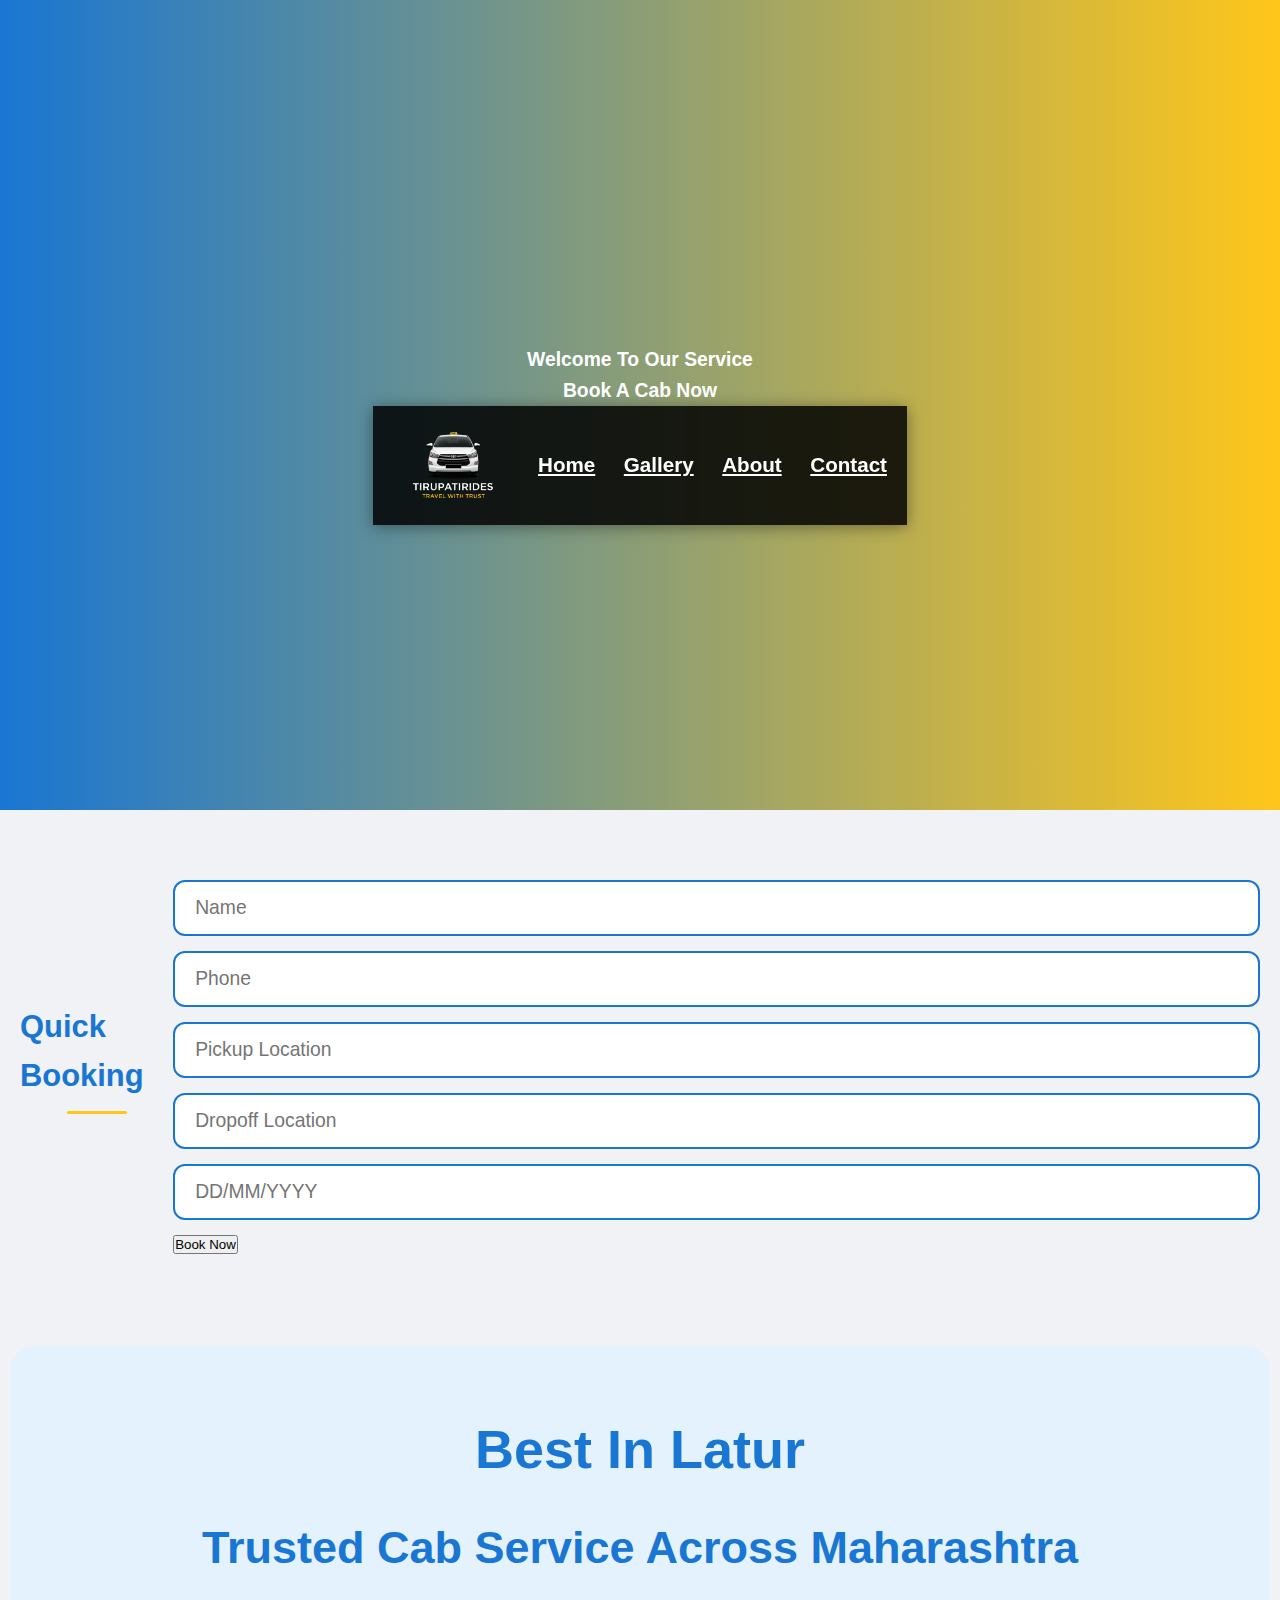
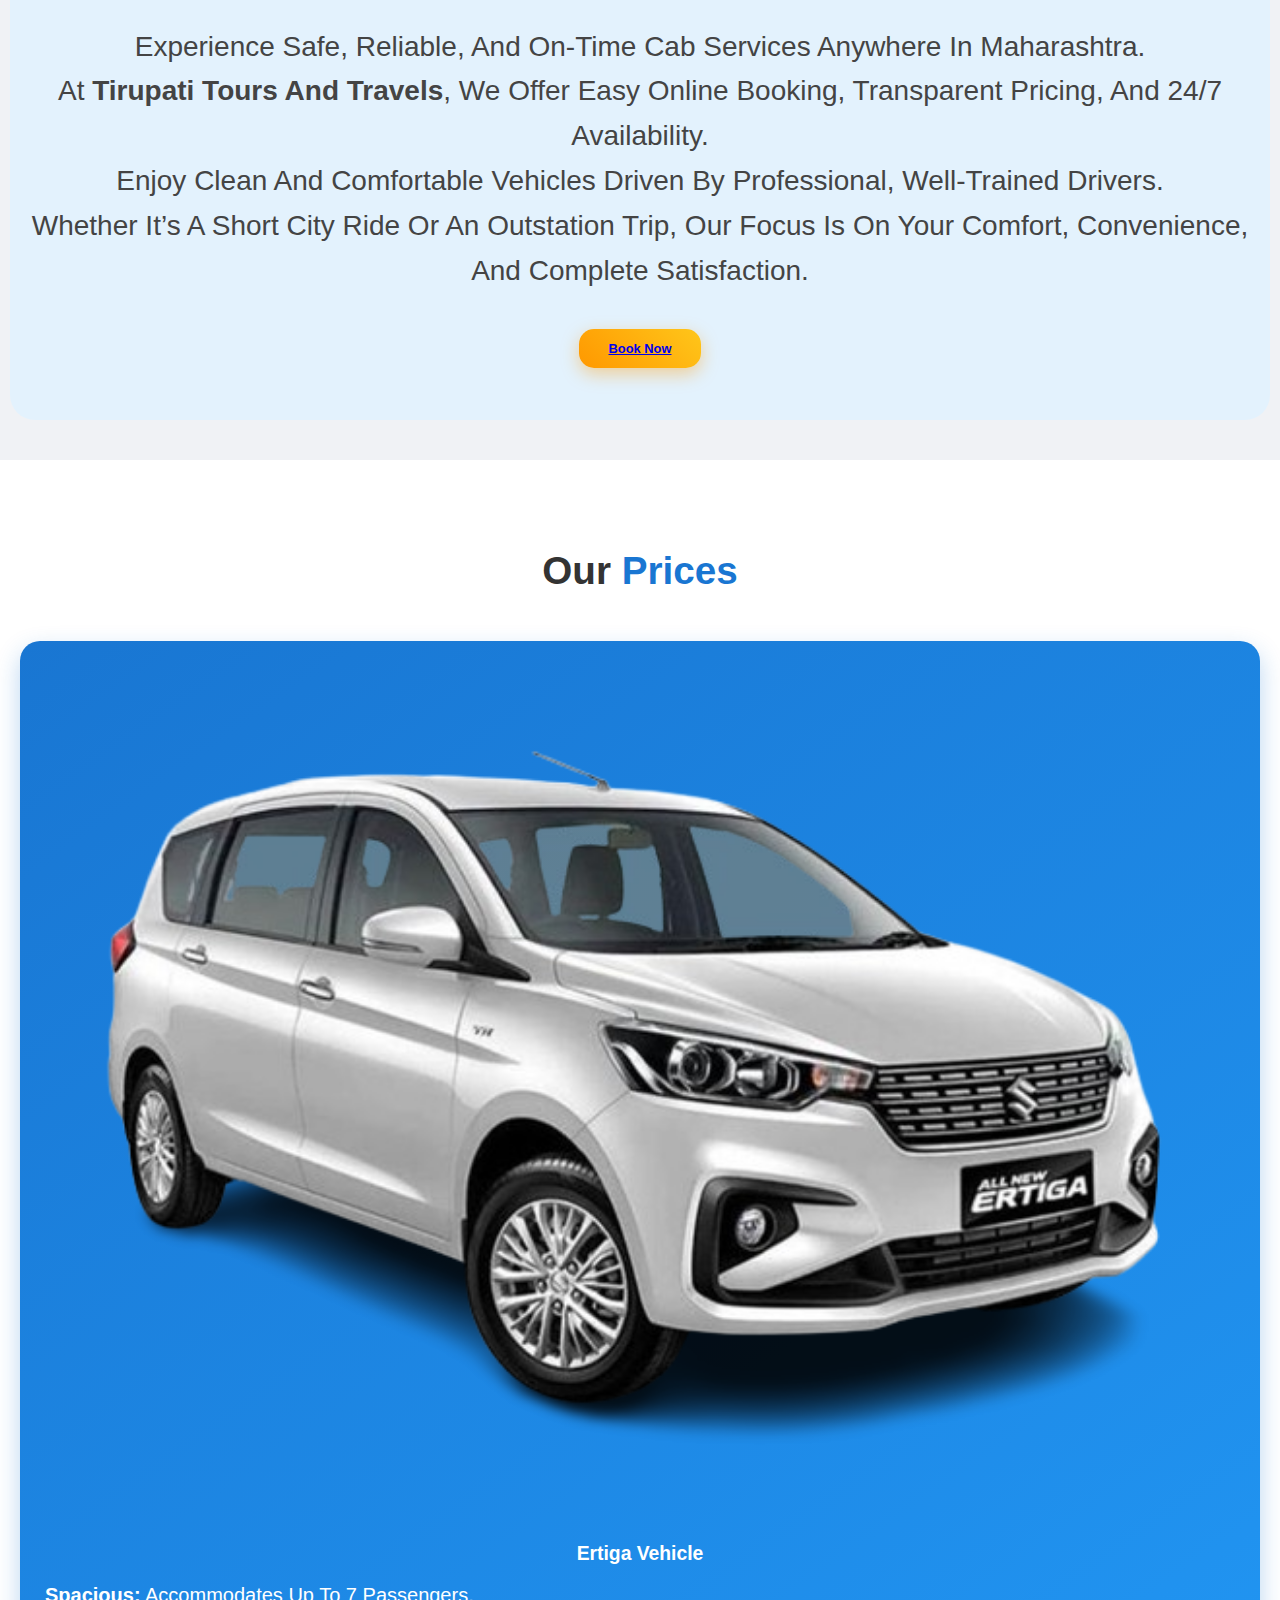
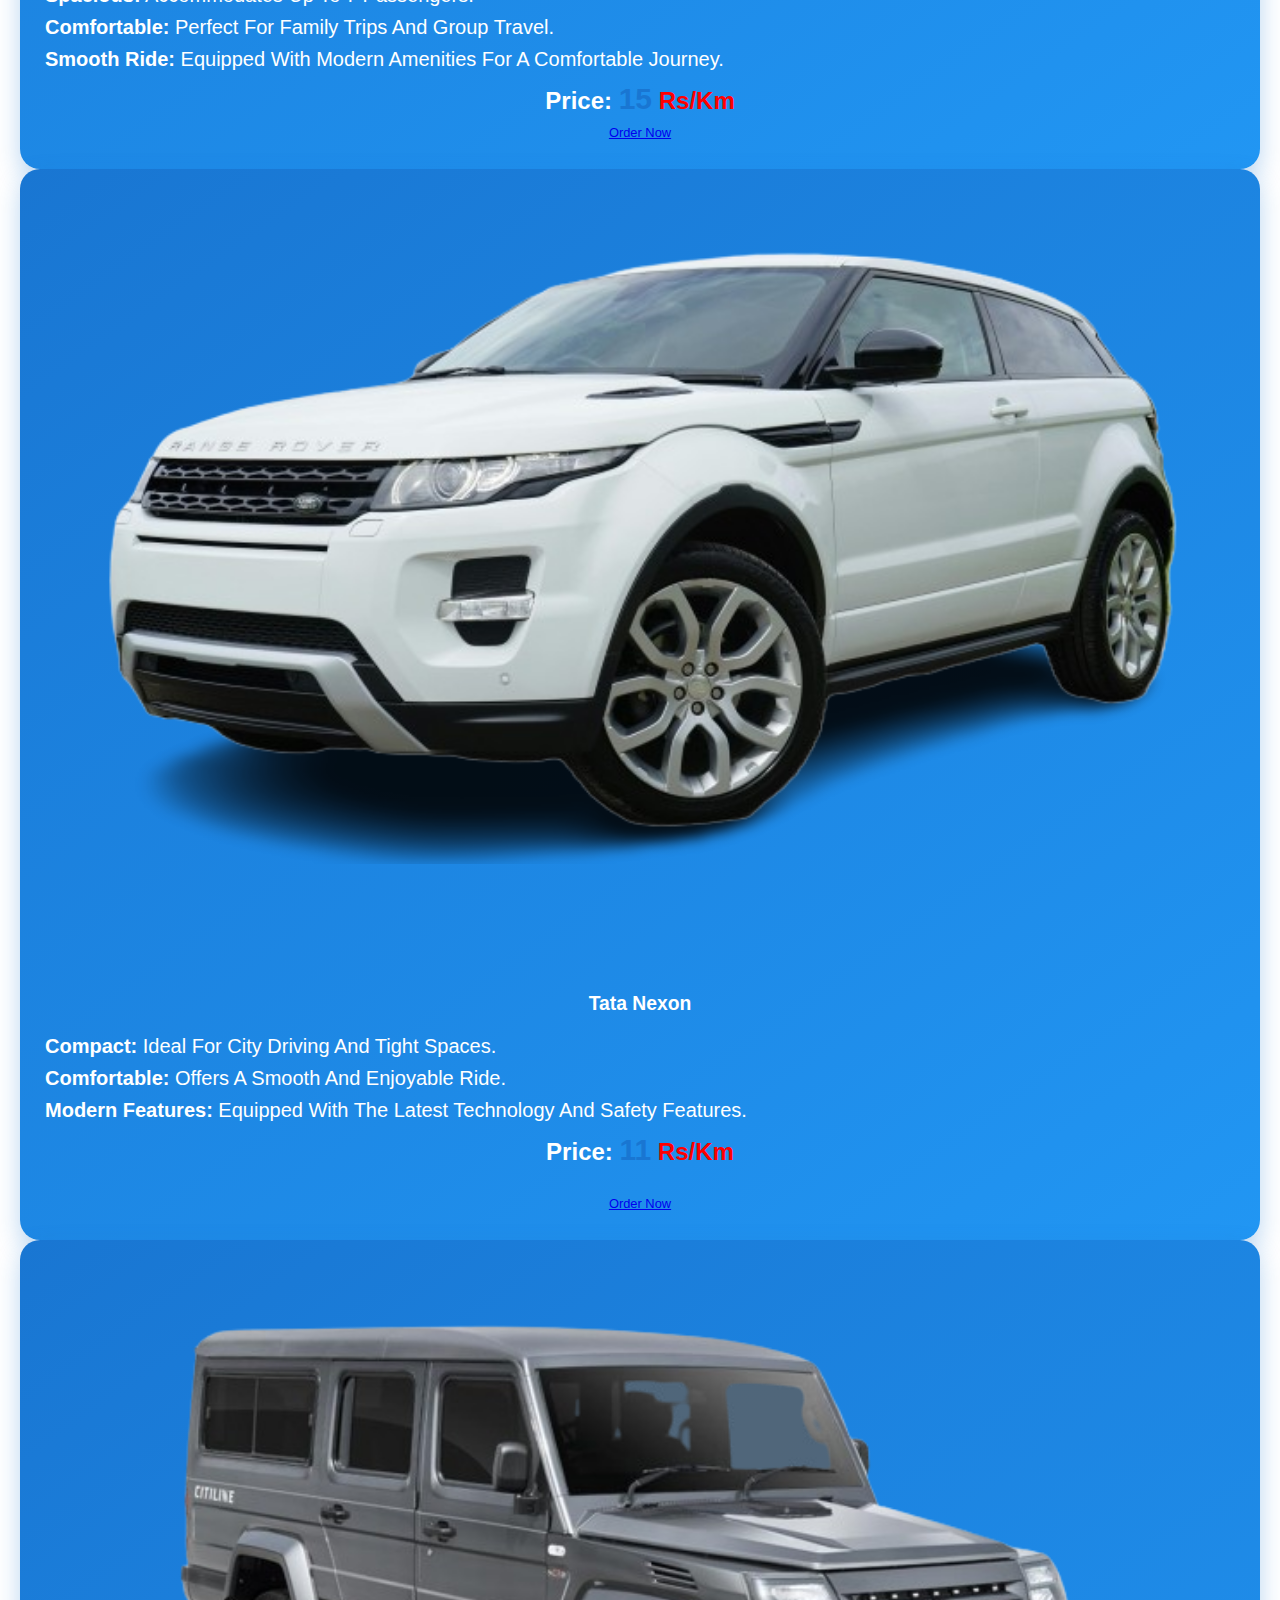
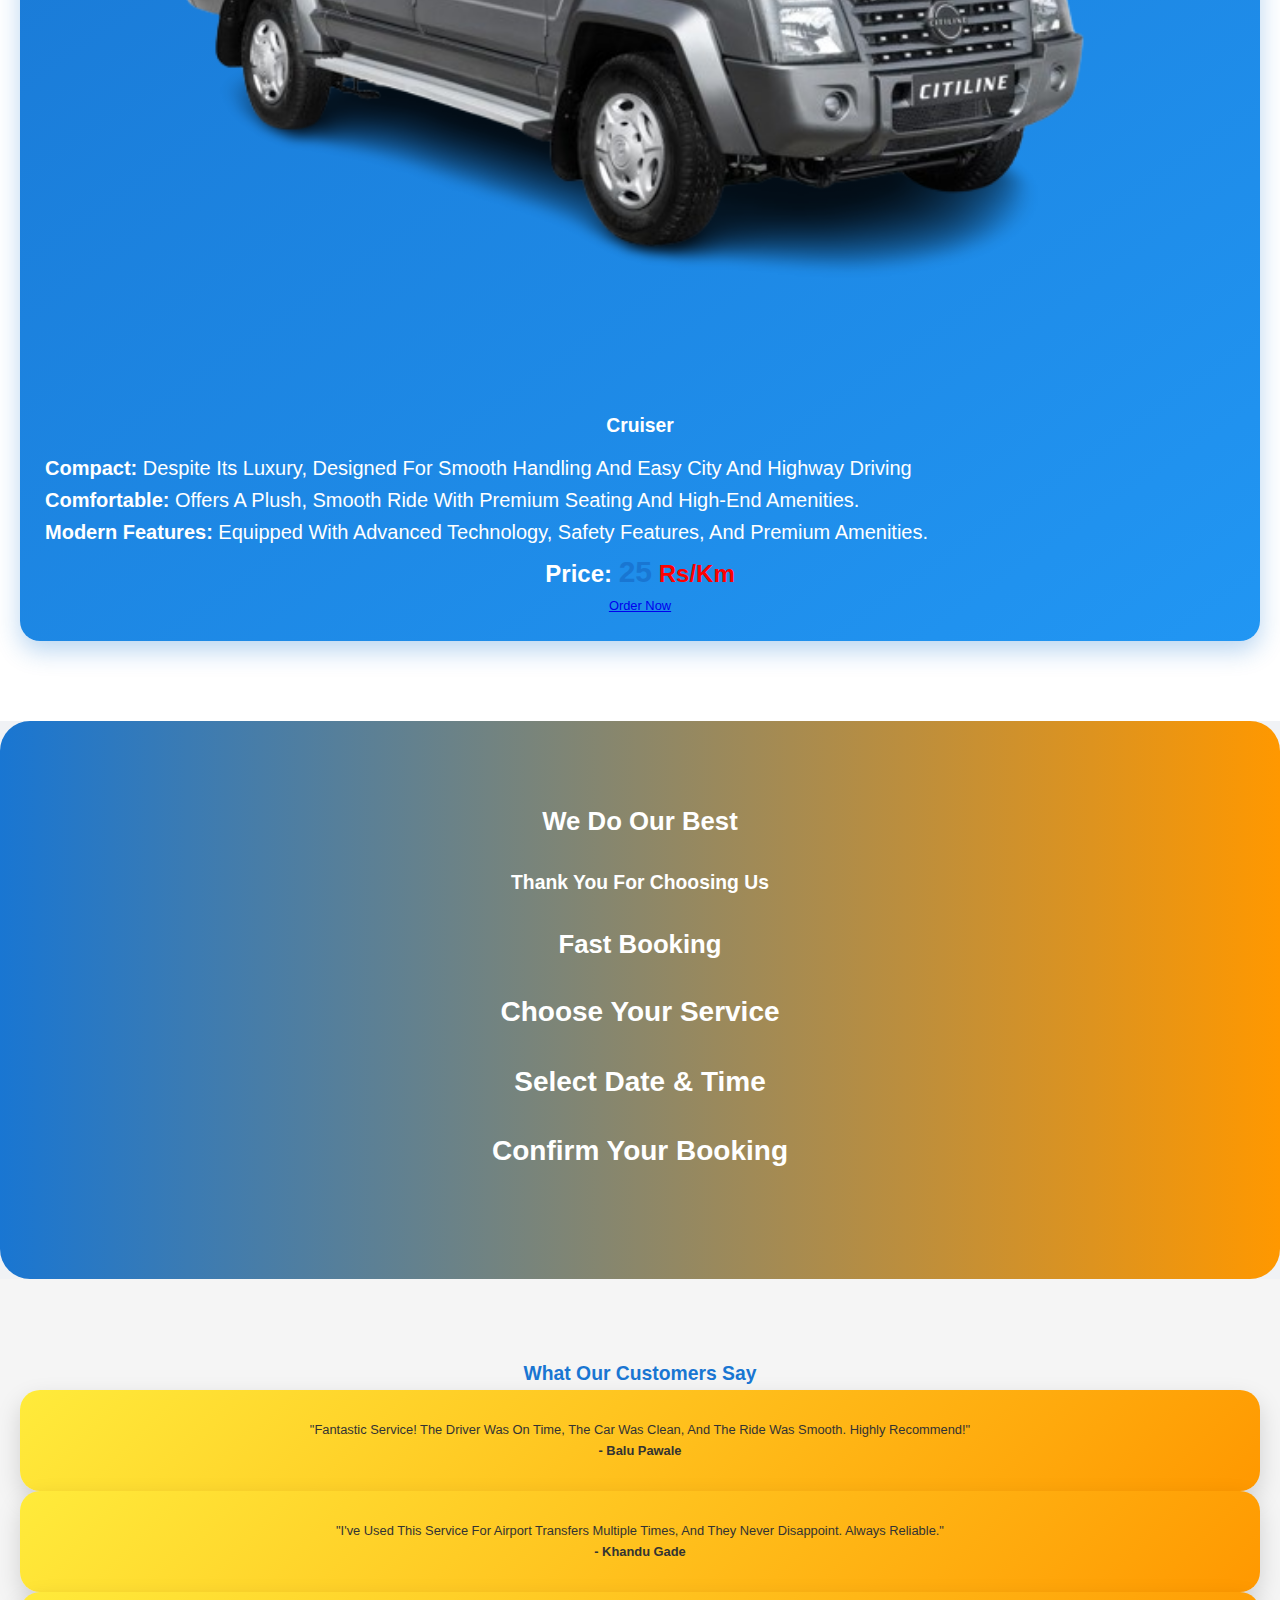
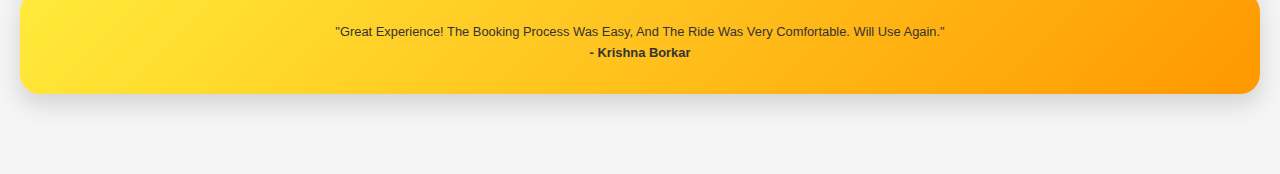
<file: Index.html>
<!DOCTYPE html>
<html lang="en">

<head>
    <meta charset="UTF-8">
    <meta http-equiv="X-UA-Compatible" content="IE=Edge">
    <meta name="viewport" content="width=device-width, initial-scale=1.0">
    <link rel="stylesheet" href="style.css">
    <title>Tirupati Tours and travels</title>
</head>

<body>
    <div class="main-container">
        <div class="background-text1">
            <h2>Welcome to <span>Our Service</span></h2>
        </div>
        <div class="background-text">
            <h2>book a <span>cab now</span></h2>
        </div>
        <header class="header">
            <a href="#" id="logo">
                <img src="Logo.png" alt="logo">
            </a>
            <nav class="navbar">
                <a href="index.html">Home</a>
                <a href="Tabs\Gallary.html">Gallery</a>
                <a href="Tabs\About.html">About</a>
                <a href="Tabs\contact.html">Contact</a>
            </nav>
            <a href="#" id="menu-bars" class="fas fa-bars"></a>
        </header>
    </div>
<!-- Quick Booking Form -->
<div id="booking-taxi" class="booking-form">
    <h2>Quick Booking</h2>
    <form id="bookingForm">
        <input type="text" name="name" placeholder="Name" required>
        <input type="tel" name="phone" placeholder="Phone" required>
        <input type="text" name="pickup_location" placeholder="Pickup Location" required>
        <input type="text" name="dropoff_location" placeholder="Dropoff Location" required>
        <input type="text" name="booking_date" id="dateInput" placeholder="DD/MM/YYYY" onfocus="(this.type='date')" onblur="(this.type='text')" required>
        <button type="submit">Book Now</button>
    </form>
</div>
    <!-- Home Selection -->
    <div class="home-container">
        <div class="home-content">
            <div class="inner-content">
                <h2 style="font-size: 54px;">Best in Latur</h2>
                <h2 style="font-size: 45px;">Trusted Cab Service Across Maharashtra</h2>
                <br />
                <p style="font-size: 28px;">Experience safe, reliable, and on-time cab services anywhere in Maharashtra.<br>
                    At <strong>Tirupati Tours and Travels</strong>, we offer easy online booking, transparent pricing, and 24/7 availability.<br>
                    Enjoy clean and comfortable vehicles driven by professional, well-trained drivers.<br>
                    Whether it’s a short city ride or an outstation trip, our focus is on your comfort, convenience, and complete satisfaction.
                </p>
                <br />
                <a href="#booking-taxi" class="booknow">book now</a>
            </div>
            
        </div>
    </div>
    <div class="main-tariff">
        <h1>Our <span>Prices</span></h1>
        <div class="inner-tarrif">
            <div class="tarrif-container">
                <div class="inner-box">
                    <img src="Image\Eriga.png" alt="">
                    
                    <br>
                    <br>
                    <br>
                    <br>
                    
                    <h2>Ertiga Vehicle</h2>
                    <p style="font-size: 20px; text-align: Left;"><strong>Spacious:</strong> Accommodates up to 7 passengers. <br>
                        <strong>Comfortable:</strong> Perfect for family trips and group travel. <br>
                        <strong>Smooth Ride:</strong> Equipped with modern amenities for a comfortable journey. </p>
                        <p style="font-size: 24px; font-weight: bold;">Price: <span style="color: red;"><span style="font-size: 30px;">15</span> rs/Km</span></p>
                    <a href="#booking-taxi">order now</a>
                </div>
            </div>

            <div class="tarrif-container">
                <div class="inner-box">
                    <img src="Image\Image2.png" alt="">
                    <br>
                    <br>
                    <br>
                    <br>
                    <br>
                    <br>
                    <h2 class="heading-yellow">Tata Nexon</h2>
                    <p style="font-size: 20px; text-align: Left;"> <strong>Compact:</strong> Ideal for city driving and tight spaces. <br>
                        <strong>Comfortable:</strong> Offers a smooth and enjoyable ride. <br>
                        <strong>Modern Features:</strong> Equipped with the latest technology and safety features. </p>
                        <p style="font-size: 24px; font-weight: bold;">Price: <span style="color: red;"><span style="font-size: 30px;">11</span> rs/Km</span></p>
                        <br>
                        <a href="#booking-taxi" class="btn-yello">order now</a>
                </div>

            </div>
            <div class="tarrif-container">
                <div class="inner-box">
                    <img src="Image\Cruiser.png" alt="">
                    <br>
                    <br>
                    <br>
                    <br>
                    <br>
                    <br>
                    <h2>Cruiser</h2>
                    <p style="font-size: 20px;  text-align:Left;"><strong>Compact:</strong> Despite its luxury, designed for smooth handling and easy city and highway driving<br>
                        <strong> Comfortable:</strong>  Offers a plush, smooth ride with premium seating and high-end amenities.<br>
                        <Strong>Modern Features:</Strong> Equipped with advanced technology, safety features, and premium amenities. </p>
                        <p style="font-size: 24px; font-weight: bold;">Price: <span style="color: red;"><span style="font-size: 30px;">25</span> rs/Km</span></p>
                    <a href="#booking-taxi">order now</a>
                </div>


            </div>
        </div>
    </div>
    <div class="fast-booking">
        <h1 class="fast-hading">We Do Our Best</h1>
        <h2>Thank You for Choosing Us</h2>
        <h1>fast booking</h1>
        <div class="linear-fast">
            <div class="booking-content">
                
                <div class="icon-fast">
                    <span><i class="fas fa-star"></i></span>
                </div>
                
                <div class="inner-fast-text">
                    <h1 style="font-size: 28px;">Choose Your Service</h1>
                </div>
            
            
                <div class="icon-fast">
                    <span><i class="fas fa-map-maker-alt"></i></span>
                </div>
                <div class="inner-fast-text">
                    <h1 style="font-size: 28px;">Select Date & Time </h1>
                </div>
            
                <div class="icon-fast">
                    <span><i class="fas fa-map-maker-alt"></i></span>
                </div>
                <div class="inner-fast-text">
                    <h1 style="font-size: 28px;">Confirm Your Booking</h1>
                </div>

            </div>
        </div>
    </div>
    
    <!-- Testimonials Section -->
    <div class="testimonials">
        <h2 style="color: #1976d2;">What Our Customers Say</h2>
        <div class="testimonial">
            <p>"Fantastic service! The driver was on time, the car was clean, and the ride was smooth. Highly
                recommend!"</p>
            <h4>- Balu Pawale</h4>
        </div>
        <div class="testimonial">
            <p>"I've used this service for airport transfers multiple times, and they never disappoint. Always
                reliable."</p>
            <h4>- Khandu Gade</h4>
        </div>
        <div class="testimonial">
            <p>"Great experience! The booking process was easy, and the ride was very comfortable. Will use again."</p>
            <h4>- Krishna Borkar</h4>
        </div>
    </div>


    <script src="script.js"></script>
</body>

</html>
</file>
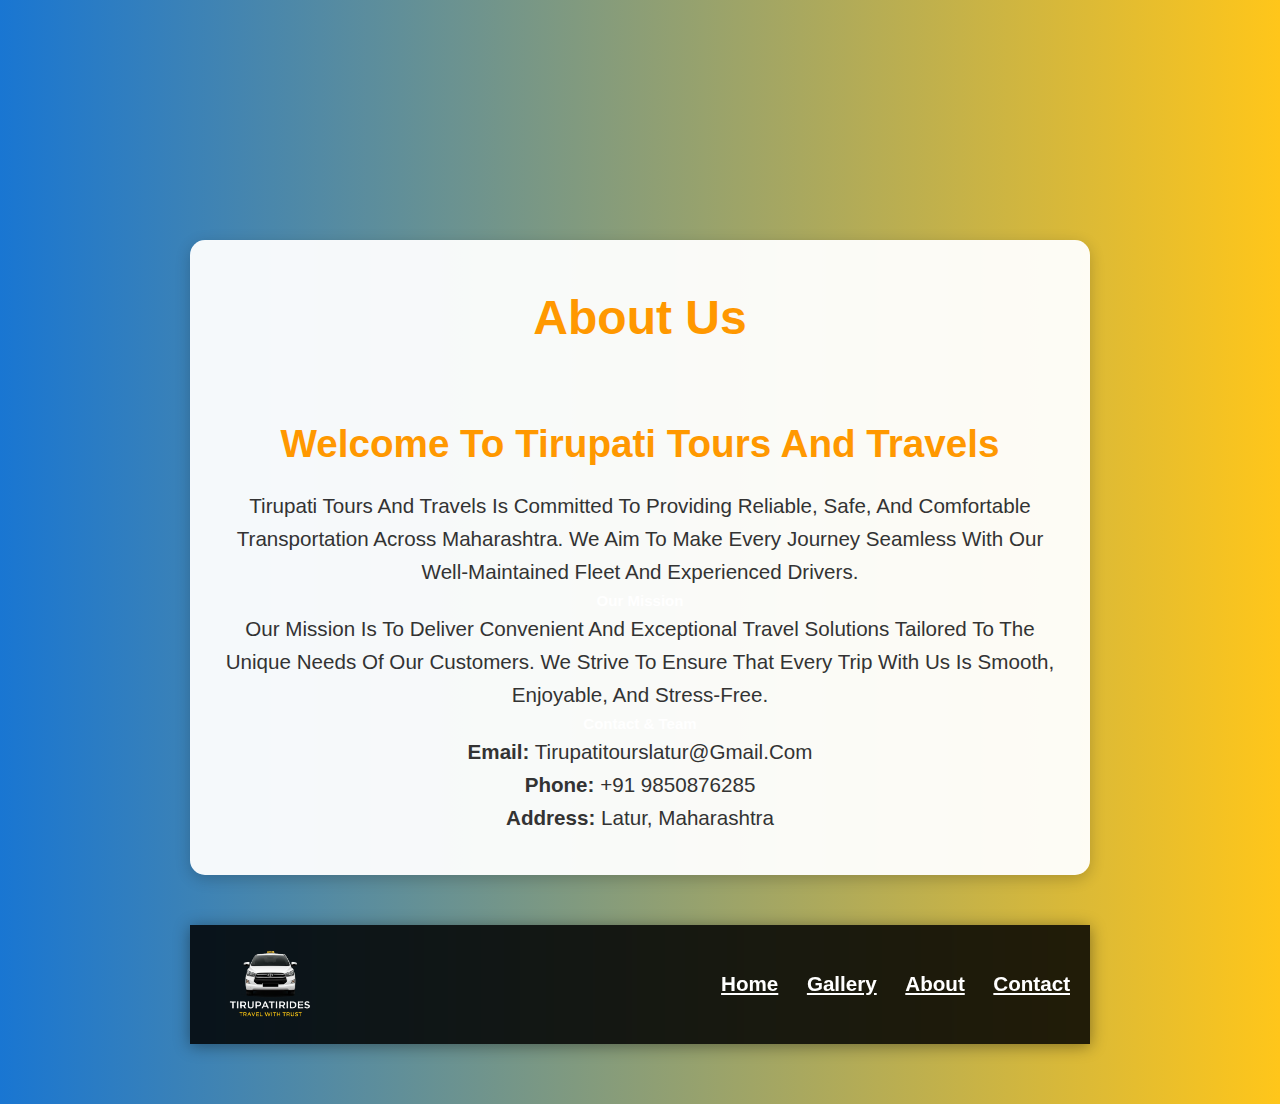
<file: Tabs/About.html>
<!DOCTYPE html>
<html lang="en">
<head>
    <meta charset="UTF-8">
    <meta name="viewport" content="width=device-width, initial-scale=1.0">
    <link rel="stylesheet" href="/style.css">
    <title>Tirupati Tours and travels - About us</title>

</head>
<body>
    <div class="main-container">
        <div class="background-text">
            <div class="about-section">
            <h1 style="font-size: 48px;">About Us</h1>
            
            <br/>
            <br/>
            <h1>Welcome to Tirupati Tours and Travels</h1>
            
            <p>Tirupati Tours and Travels is committed to providing reliable, safe, and comfortable transportation across Maharashtra. We aim to make every journey seamless with our well-maintained fleet and experienced drivers.</p>

            <h3>Our Mission</h3>
            <p>Our mission is to deliver convenient and exceptional travel solutions tailored to the unique needs of our customers. We strive to ensure that every trip with us is smooth, enjoyable, and stress-free.</p>

            <h3>Contact & Team</h3>
            <p><strong>Email:</strong> tirupatitourslatur@gmail.com</p>
            <p><strong>Phone:</strong> +91 9850876285</p>
            <p><strong>Address:</strong> Latur, Maharashtra</p>
        </div>
        <header class="header">
            <a href="#" id="logo">
                <img src="/Logo.png" alt="logo">
            </a>
            <nav class="navbar">
                <a href="/Index.html">Home</a> 
                <a href="/Tabs\Gallary.html">Gallery</a>
                <a href="/Tabs\About.html">About</a>
                <a href="/Tabs\contact.html">Contact</a>
            </nav>
            <a href="#" id="menu-bars" class="fas fa-bars"></a>
        </header>
    </div>
    <h1></h1>
    
</body>
</html>
</file>
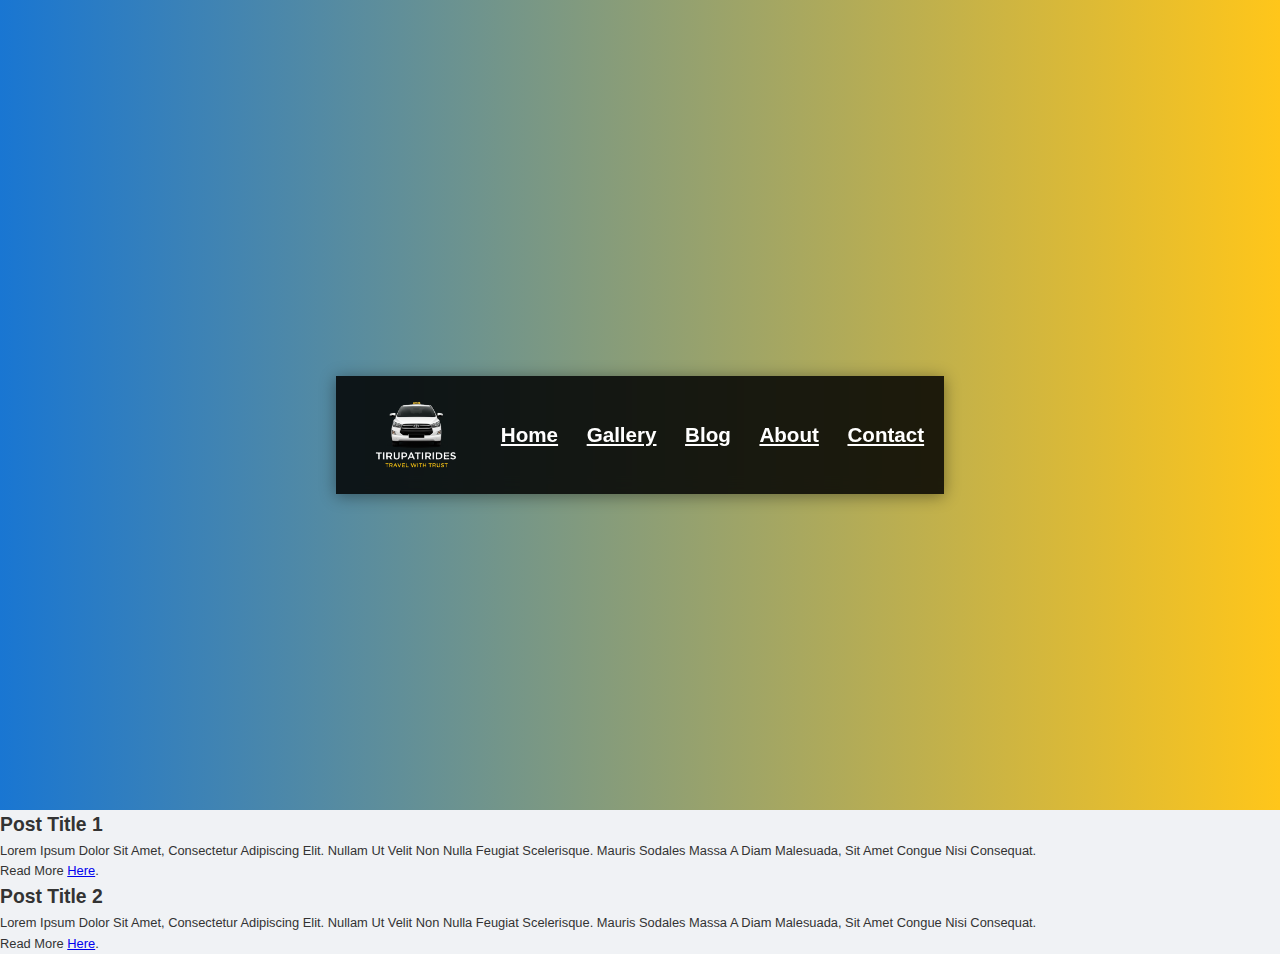
<file: Tabs/Blog.html>
<!DOCTYPE html>
<html lang="en">
<head>
    <meta charset="UTF-8">
    <meta name="viewport" content="width=device-width, initial-scale=1.0">
    <link rel="stylesheet" href="/style.css">
    <title>Tirupati Tours and travels - Blog</title>
</head>
<body>
    <div class="main-container">
        <header class="header">
            <a href="#" id="logo">
                <img src="/Logo.png" alt="logo">
            </a>
            <nav class="navbar">
                <a href="/Index.html">Home</a> 
                <a href="/Tabs\Gallary.html">Gallery</a>
                <a href="/Tabs\Blog.html">Blog</a>
                <a href="/Tabs\About.html">About</a>
                <a href="/Tabs\contact.html">Contact</a>
            </nav>
            <a href="#" id="menu-bars" class="fas fa-bars"></a>
        </header>
    </div>
    <div class="blog-post">
        <h2>Post Title 1</h2>
        <p>Lorem ipsum dolor sit amet, consectetur adipiscing elit. Nullam ut velit non nulla feugiat scelerisque. Mauris sodales massa a diam malesuada, sit amet congue nisi consequat.</p>
        <p>Read more <a href="#">here</a>.</p>
    </div>
    <div class="blog-post">
        <h2>Post Title 2</h2>
        <p>Lorem ipsum dolor sit amet, consectetur adipiscing elit. Nullam ut velit non nulla feugiat scelerisque. Mauris sodales massa a diam malesuada, sit amet congue nisi consequat.</p>
        <p>Read more <a href="#">here</a>.</p>
    </div>
    
</body>
</html>
</file>
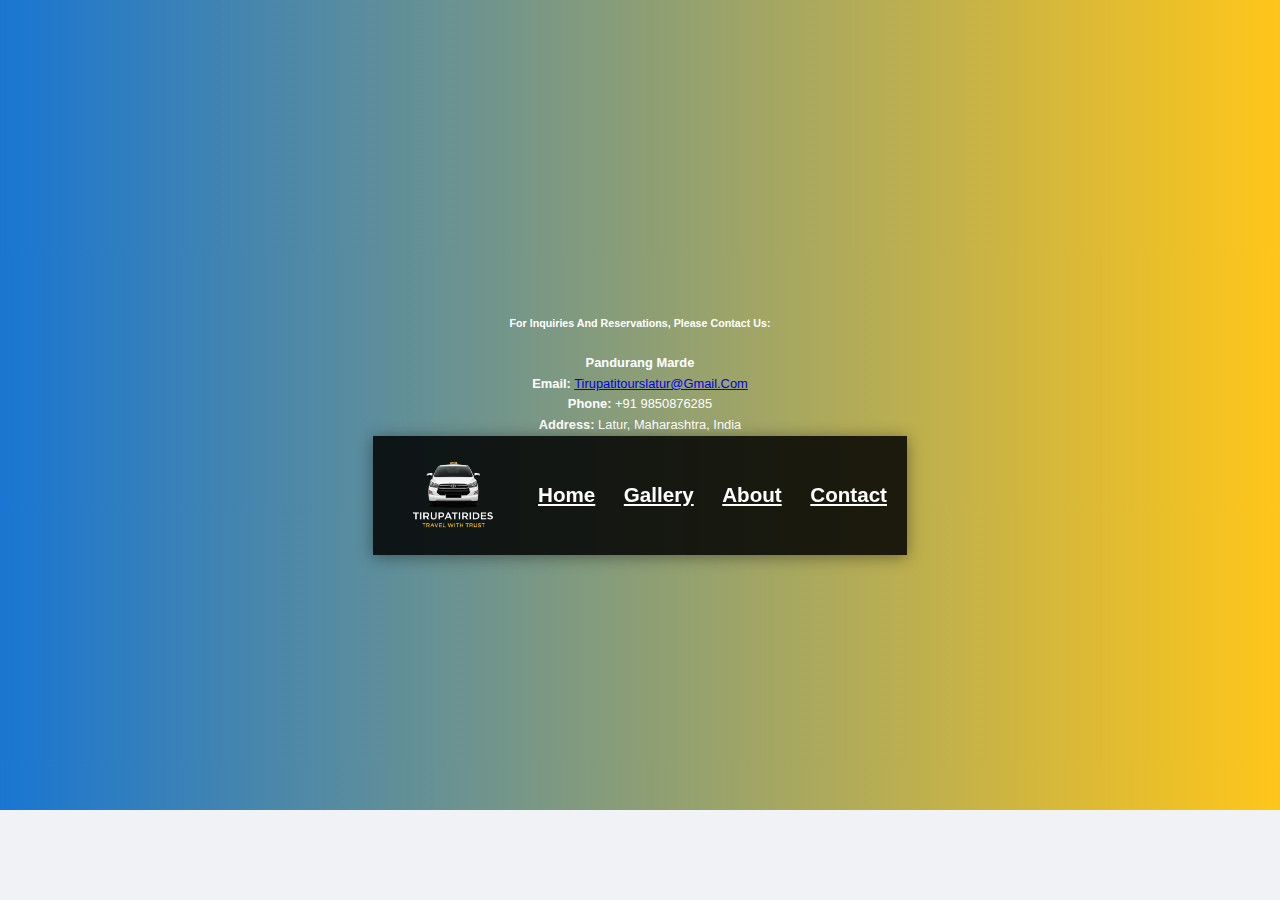
<file: Tabs/contact.html>
<!DOCTYPE html>
<html lang="en">
<head>
    <meta charset="UTF-8">
    <meta name="viewport" content="width=device-width, initial-scale=1.0">
    <link rel="stylesheet" href="/style.css">
    <title>Tirupati Tours and travels - Contact</title>

</head>
<body>
    <div class="main-container">
        <div class="background-text">
            <div class="contactus">
                <h5> For inquiries and reservations, please contact us: </h5>
                <br>
                <p><strong>Pandurang Marde</strong></p>
                <p><strong>Email:</strong> <a href="mailto:tirupatitourslatur@gmail.com">tirupatitourslatur@gmail.com</a></p>
                <p><strong>Phone:</strong> <span>+91 9850876285</span></p>
                <p><strong>Address:</strong> Latur, Maharashtra, India</p>
            </div>
        </div>
        <header class="header">
            <a href="#" id="logo">
                <img src="/Logo.png" alt="logo">
            </a>
            <nav class="navbar">
                <a href="/Index.html">Home</a> 
                <a href="/Tabs\Gallary.html">Gallery</a>
                <a href="/Tabs\About.html">About</a>
                <a href="/Tabs\contact.html">Contact</a>
            </nav>
            <a href="#" id="menu-bars" class="fas fa-bars"></a>
        </header>
    </div>
</body>
</html>
</file>
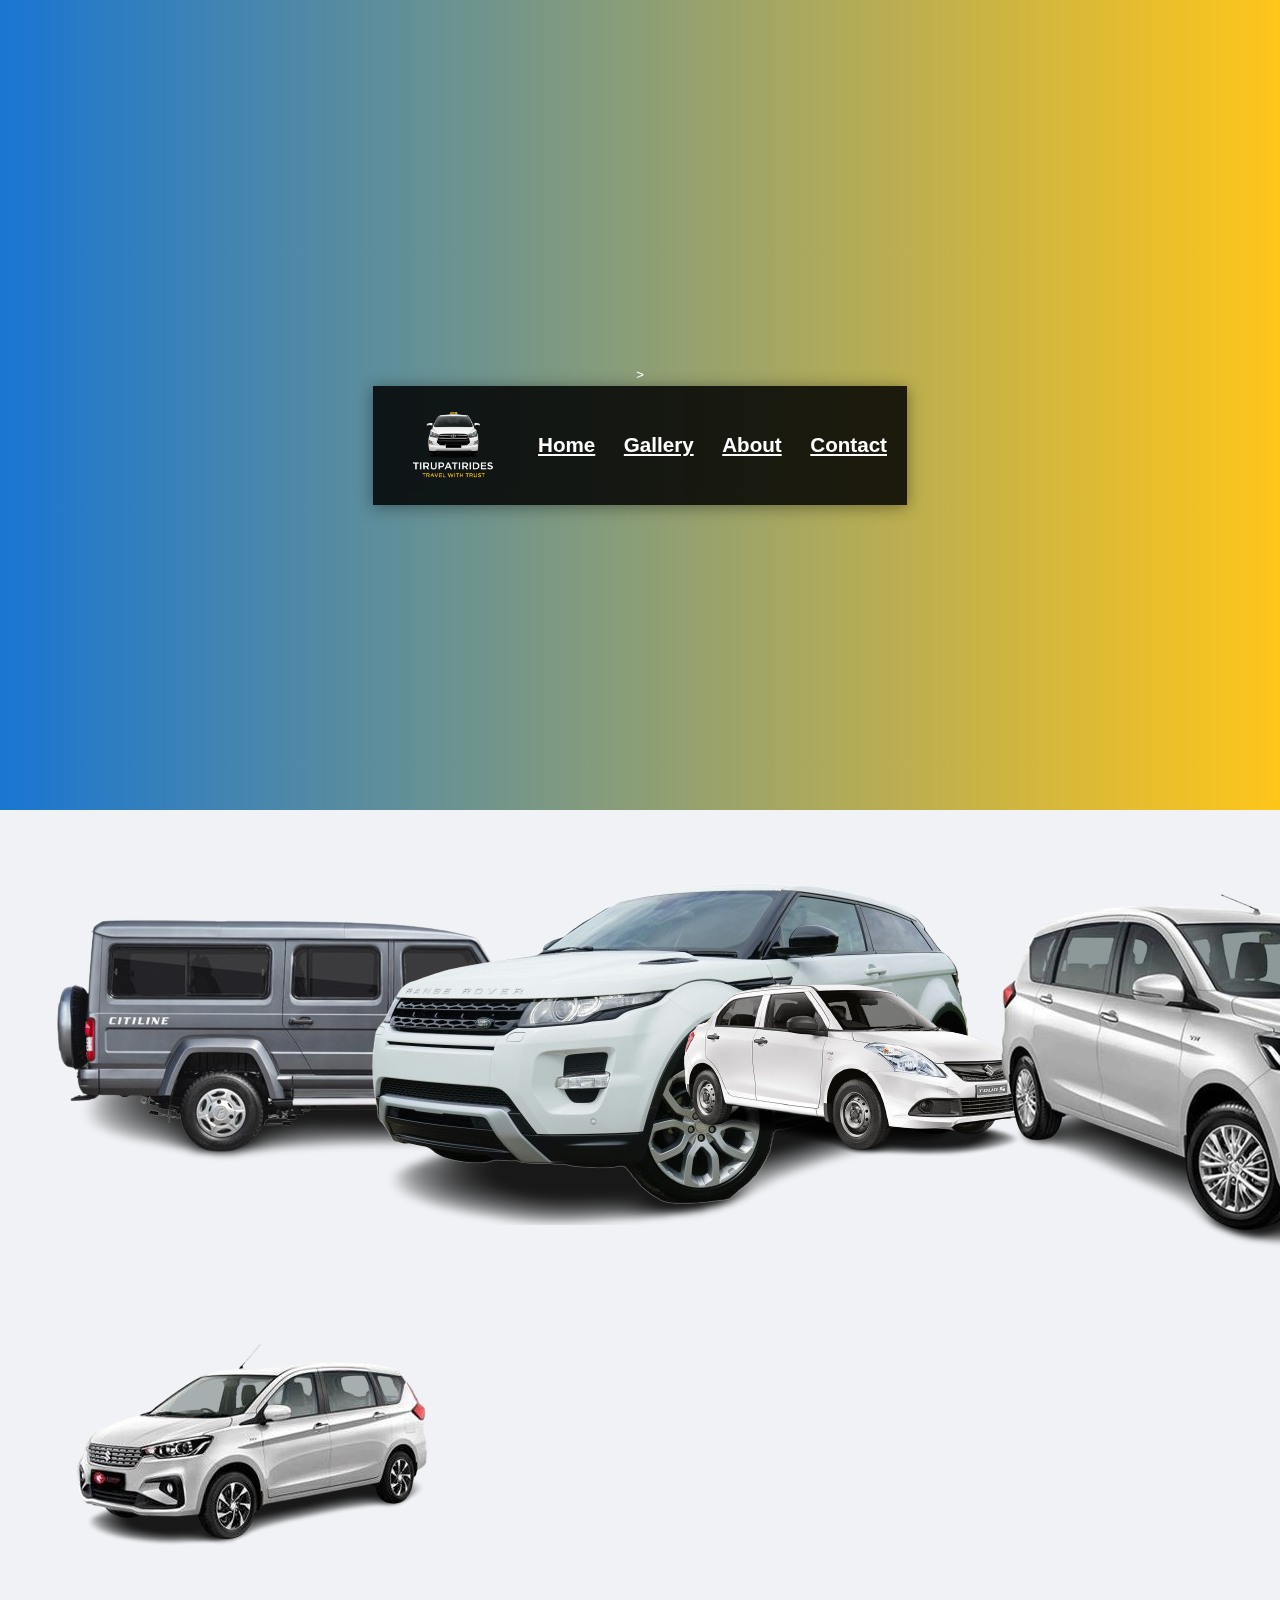
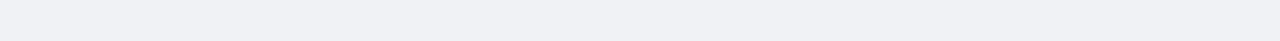
<file: Tabs/Gallary.html>
<!DOCTYPE html>
<html lang="en">
<head>
    <meta charset="UTF-8">
    <meta name="viewport" content="width=device-width, initial-scale=1.0">
    <title>Tirupati Tours and travels - Gallery</title>
    <link rel="stylesheet" href="/style.css">
</head>
<body>
    <div class="main-container">>
        <header class="header">
            <a href="#" id="logo">
                <img src="/Logo.png" alt="logo">
            </a>
            <nav class="navbar">
                <a href="/Index.html">Home</a> 
                <a href="/Tabs\Gallary.html">Gallery</a>
                <a href="/Tabs\About.html">About</a>
                <a href="/Tabs\contact.html">Contact</a>
            </nav>
            <a href="#" id="menu-bars" class="fas fa-bars"></a>
        </header>
    </div>
    <!-- <h1>Gallery</h1> -->
    <div class="gallery">
        <img src="/Image/Cruiser1.png" alt="Image 1">
        <img src="/Image/Image2.png" alt="Image 2">
        <img src="/Image/Desire.png" alt="Image 3">
        <img src="/Image/Eriga.png" alt="Image 4">
        <!-- <img src="/Image/Image 1.jpg" alt="Image 5"> -->
        <img src="/Image/Ertiga.png" alt="Image 6">
        
    </div>
</body>
</html>
</file>
<file: style.css>
/* ===== Global Reset ===== */
* {
  margin: 0;
  padding: 0;
  box-sizing: border-box;
  font-family: 'Poppins', sans-serif;
  text-transform: capitalize;
  transition: all 0.3s ease;
}

html {
  font-size: 80.5%;
  scroll-behavior: smooth;
  overflow-y: scroll;
}

body {
  background: #f0f2f5;
  color: #333;
  line-height: 1.6;
}

/* ===== Header ===== */
.header {
  display: flex;
  justify-content: space-between;
  align-items: center;
  padding: 15px 40px;
  background: rgba(0, 0, 0, 0.85);
  position: sticky;
  top: 0;
  z-index: 1000;
  box-shadow: 0 2px 15px rgba(0,0,0,0.4);
  backdrop-filter: blur(8px);
}

.header img {
  width: 120px;
}

.header img:hover {
  transform: scale(1.1) rotate(-5deg);
}

.navbar a {
  margin-left: 25px;
  font-size: 1.6rem;
  color: #fff;
  font-weight: 600;
  position: relative;
}

.navbar a::after {
  content: '';
  height: 3px;
  width: 0;
  background: #ffc61a;
  position: absolute;
  left: 0;
  bottom: -5px;
  border-radius: 5px;
  transition: width 0.3s;
}

.navbar a:hover::after {
  width: 100%;
}

#menu-bars {
  display: none;
  font-size: 2.4rem;
  color: white;
  cursor: pointer;
}
/* Quick Booking at top adjustment */
.booking-form {
  margin-top: 20px;
  padding: 30px 20px;
}

.booking-form .contactus {
  max-width: 650px;
  margin: 0 auto;
  padding: 35px;
  border-radius: 20px;
  box-shadow: 0 10px 30px rgba(0,0,0,0.2);
  background: #fff;
  border: 2px solid #ffc61a;
}

/* Hero text moves slightly down so form is visible */
.main-container {
  padding-top: 40px;
}

/* ===== Hero Section ===== */
.main-container {
  min-height: 90vh;
  display: flex;
  justify-content: center;
  align-items: center;
  flex-direction: column;
  text-align: center;
  background: linear-gradient(to right, #1976d2, #ffc61a);
  background-blend-mode: overlay;
  color: #fff;
  padding: 120px 20px 60px;
  position: relative;
  overflow: hidden;
}

.hero-text h2 {
  font-size: 3rem;
  margin-bottom: 10px;
  animation: floatText 4s ease-in-out infinite alternate;
}

.hero-text h2 span {
  color: #ffeb3b;
  font-weight: 700;
}

.hero-text h2:hover {
  transform: scale(1.08) rotate(-2deg);
  color: #fff;
}

@keyframes floatText {
  0% { transform: translateY(0px); }
  50% { transform: translateY(-10px); }
  100% { transform: translateY(0px); }
}

/* ===== Quick Booking ===== */
.booking-form {
  padding: 50px 20px;
  display: flex;
  justify-content: center;
  align-items: center;
  position: relative;
}

.booking-form .contactus {
  background: #fff;
  padding: 45px 30px;
  border-radius: 20px;
  box-shadow: 0 10px 25px rgba(0,0,0,0.2);
  max-width: 650px;
  width: 100%;
  text-align: center;
  border: 3px solid #ffc61a;
  animation: fadeInUp 1s ease forwards;
}

.booking-form h2 {
  color: #1976d2;
  font-size: 2.4rem;
  margin-bottom: 20px;
  position: relative;
}

.booking-form h2::after {
  content: '';
  width: 60px;
  height: 3px;
  background: #ffc61a;
  display: block;
  margin: 10px auto 0;
  border-radius: 5px;
}

.booking-form input {
  width: 100%;
  padding: 15px 20px;
  margin-bottom: 15px;
  border: 2px solid #1976d2;
  border-radius: 12px;
  font-size: 1.5rem;
  transition: all 0.4s ease;
}

.booking-form input:focus {
  outline: none;
  border-color: #ff9800;
  box-shadow: 0 0 15px rgba(255, 152, 0, 0.5);
  transform: scale(1.03);
}

.booking-form .booknow {
  width: 100%;
  padding: 16px;
  font-size: 1.7rem;
  font-weight: 700;
  border: none;
  border-radius: 12px;
  color: #fff;
  background: linear-gradient(90deg, #ff9800, #ffc61a);
  cursor: pointer;
  box-shadow: 0 8px 25px rgba(255, 152, 0, 0.5);
  transition: all 0.4s ease;
}

.booking-form .booknow:hover {
  background: linear-gradient(90deg, #ffc61a, #ff9800);
  transform: scale(1.07) rotate(-1deg);
  box-shadow: 0 10px 30px rgba(255, 152, 0, 0.6);
}

/* ===== Home Section ===== */
.home-container {
  padding: 60px 20px;
  text-align: center;
  background: #e3f2fd;
  position: relative;
  overflow: hidden;
  border-radius: 25px;
  margin: 40px 10px;
}

.home-container h2 {
  font-size: 2.6rem;
  color: #1976d2;
  margin-bottom: 20px;
}

.home-container p {
  font-size: 1.6rem;
  color: #444;
  margin-bottom: 25px;
}

.home-container .booknow {
  padding: 12px 30px;
  font-weight: 600;
  border-radius: 15px;
  background: linear-gradient(45deg, #ff9800, #ffc61a);
  box-shadow: 0 6px 18px rgba(255,152,0,0.4);
}

.home-container .booknow:hover {
  transform: scale(1.05) rotate(-2deg);
  background: linear-gradient(45deg, #ffc61a, #ff9800);
}

/* ===== Tariff Section ===== */
.main-tariff {
  text-align: center;
  padding: 80px 20px;
  background: #fff;
  position: relative;
}

.main-tariff h1 {
  font-size: 3rem;
  margin-bottom: 40px;
}

.main-tariff span {
  color: #1976d2;
}

.inner-tariff {
  display: grid;
  grid-template-columns: repeat(auto-fit, minmax(280px, 1fr));
  gap: 30px;
}

.inner-box {
  background: #1976d2;
  color: #fff;
  padding: 25px;
  border-radius: 20px;
  box-shadow: 0 10px 25px rgba(25,118,210,0.3);
  transition: transform 0.4s, box-shadow 0.4s;
}

.inner-box:hover {
  transform: translateY(-10px) scale(1.02);
  box-shadow: 0 15px 30px rgba(25,118,210,0.5);
}

.inner-box img {
  width: 100%;
  border-radius: 15px;
  margin-bottom: 15px;
  transition: transform 0.3s;
}

.inner-box img:hover {
  transform: scale(1.08) rotate(-2deg);
}

.inner-box h2 {
  margin-bottom: 10px;
  color: #fff;
}

.inner-box .price span {
  color: #ffeb3b;
  font-size: 2rem;
  font-weight: 600;
}

/* ===== Fast Booking Section ===== */
.fast-booking {
  padding: 80px 20px;
  background: linear-gradient(to right, #1976d2, #ff9800);
  color: #fff;
  text-align: center;
  border-radius: 30px;
}

.fast-booking h1,
.fast-booking h2 {
  margin-bottom: 25px;
}

.booking-steps {
  display: flex;
  justify-content: center;
  flex-wrap: wrap;
  gap: 30px;
}

.step {
  background: rgba(255,255,255,0.15);
  padding: 30px;
  border-radius: 20px;
  width: 220px;
  text-align: center;
  transition: all 0.3s ease;
}

.step:hover {
  background: rgba(255,255,255,0.3);
  transform: translateY(-10px);
  box-shadow: 0 8px 20px rgba(0,0,0,0.25);
}

.step i {
  font-size: 3.5rem;
  margin-bottom: 15px;
  color: #fff;
  animation: bounce 2s infinite;
}

@keyframes bounce {
  0%, 100% { transform: translateY(0); }
  50% { transform: translateY(-10px); }
}

/* ===== Testimonials ===== */
.testimonials {
  background: #f5f5f5;
  padding: 80px 20px;
  text-align: center;
}

.testimonial-grid {
  display: grid;
  grid-template-columns: repeat(auto-fit, minmax(280px, 1fr));
  gap: 25px;
  margin-top: 40px;
}

.testimonial {
  background: #fff;
  padding: 30px;
  border-radius: 20px;
  box-shadow: 0 10px 25px rgba(0,0,0,0.1);
  transition: transform 0.3s ease, box-shadow 0.3s ease;
}

.testimonial:hover {
  transform: translateY(-8px);
  box-shadow: 0 12px 30px rgba(0,0,0,0.15);
}

/* ===== Animations ===== */
@keyframes fadeInUp {
  0% { opacity: 0; transform: translateY(20px);}
  100% { opacity: 1; transform: translateY(0);}
}

/* ===== Responsive ===== */
@media (max-width: 768px) {
  .hero-text h2 { font-size: 2.4rem; }
  .booking-steps { flex-direction: column; align-items: center; }
}

@media (max-width: 480px) {
  .hero-text h2 { font-size: 2rem; }
  .inner-tariff { grid-template-columns: 1fr; }
  .testimonial-grid { grid-template-columns: 1fr; }
}
/* ===== Hero Floating Cab Icons ===== */
.hero-icon {
  position: absolute;
  width: 80px;
  height: 80px;
  background: url('Image/cab-icon.png') no-repeat center/contain;
  animation: floatCab 15s linear infinite;
  z-index: 0;
  opacity: 0.8;
}

.hero-icon:nth-child(1) { top: 10%; left: -100px; animation-duration: 18s; }
.hero-icon:nth-child(2) { top: 50%; left: -120px; animation-duration: 22s; }
.hero-icon:nth-child(3) { top: 30%; left: -150px; animation-duration: 20s; }

@keyframes floatCab {
  0% { transform: translateX(0) rotate(0deg); }
  50% { transform: translateX(120vw) rotate(15deg); }
  100% { transform: translateX(240vw) rotate(0deg); }
}

/* ===== Section Waves ===== */
.section-wave {
  position: relative;
  width: 100%;
  overflow: hidden;
  line-height: 0;
}

.section-wave svg {
  position: relative;
  display: block;
  width: calc(100% + 1.3px);
  height: 120px;
}

.section-wave-top svg {
  transform: rotate(180deg);
}

.section-wave path {
  fill: #ffc61a;
}

/* ===== Tariff Cards Glow ===== */
.inner-box {
  position: relative;
  background: linear-gradient(145deg, #1976d2, #2196f3);
  color: #fff;
  padding: 25px;
  border-radius: 20px;
  box-shadow: 0 10px 25px rgba(25,118,210,0.3);
  transition: all 0.5s ease;
  overflow: hidden;
}

.inner-box::before {
  content: '';
  position: absolute;
  top: -50%;
  left: -50%;
  width: 200%;
  height: 200%;
  background: radial-gradient(circle at center, rgba(255,255,255,0.25), transparent 70%);
  opacity: 0;
  transition: opacity 0.5s ease;
}

.inner-box:hover::before {
  opacity: 1;
}

.inner-box:hover {
  transform: translateY(-10px) scale(1.03) rotate(-1deg);
  box-shadow: 0 15px 35px rgba(25,118,210,0.5);
}

/* ===== Fast Booking Animated Lines ===== */
.booking-steps {
  position: relative;
}

.booking-steps::before {
  content: '';
  position: absolute;
  top: 50%;
  left: 10%;
  right: 10%;
  height: 4px;
  background: linear-gradient(to right, #ffc61a, #ff9800);
  z-index: -1;
  border-radius: 4px;
  animation: pulseLine 2s infinite alternate;
}

@keyframes pulseLine {
  0% { opacity: 0.6; }
  50% { opacity: 1; }
  100% { opacity: 0.6; }
}

/* ===== Testimonial Gradient Cards ===== */
.testimonial {
  background: linear-gradient(135deg, #ffeb3b, #ff9800);
  color: #333;
  padding: 30px;
  border-radius: 20px;
  box-shadow: 0 10px 25px rgba(0,0,0,0.15);
  transition: transform 0.4s ease, box-shadow 0.4s ease;
}

.testimonial:hover {
  transform: translateY(-10px) scale(1.02);
  box-shadow: 0 12px 35px rgba(0,0,0,0.25);
}

/* ===== Hero Particle Sparkles ===== */
.hero-sparkle {
  position: absolute;
  width: 6px;
  height: 6px;
  background: #fff;
  border-radius: 50%;
  animation: sparkle 4s linear infinite;
  opacity: 0.7;
}

@keyframes sparkle {
  0% { transform: translateY(0) scale(1); opacity: 0.5; }
  50% { transform: translateY(-50px) scale(1.3); opacity: 1; }
  100% { transform: translateY(0) scale(1); opacity: 0.5; }
}
/* Floating Cab Icons */
.hero-icon {
  position: absolute;
  width: 80px;
  height: 80px;
  background: url('Image/cab-icon.png') no-repeat center/contain;
  animation: floatCab 20s linear infinite;
  z-index: 0;
  opacity: 0.8;
}

.hero-icon:nth-child(1) { top: 10%; left: -100px; animation-duration: 18s; }
.hero-icon:nth-child(2) { top: 50%; left: -120px; animation-duration: 22s; }
.hero-icon:nth-child(3) { top: 30%; left: -150px; animation-duration: 20s; }

@keyframes floatCab {
  0% { transform: translateX(0) rotate(0deg); }
  50% { transform: translateX(120vw) rotate(15deg); }
  100% { transform: translateX(240vw) rotate(0deg); }
}

/* Hero Sparkles */
.hero-sparkle {
  position: absolute;
  width: 6px;
  height: 6px;
  background: #fff;
  border-radius: 50%;
  animation: sparkle 4s linear infinite;
  opacity: 0.7;
}

@keyframes sparkle {
  0% { transform: translateY(0) scale(1); opacity: 0.5; }
  50% { transform: translateY(-50px) scale(1.3); opacity: 1; }
  100% { transform: translateY(0) scale(1); opacity: 0.5; }
}

/* Wave Dividers */
.section-wave {
  position: relative;
  width: 100%;
  overflow: hidden;
  line-height: 0;
}

.section-wave svg {
  position: relative;
  display: block;
  width: calc(100% + 1.3px);
  height: 120px;
}

.section-wave path {
  fill: #ffc61a;
}
/* Fade-in & Slide Animations */
.fade-in-left {
  opacity: 0;
  transform: translateX(-50px);
  transition: all 1s ease-out;
}

.fade-in-right {
  opacity: 0;
  transform: translateX(50px);
  transition: all 1s ease-out;
}

.fade-in-up {
  opacity: 0;
  transform: translateY(50px);
  transition: all 1s ease-out;
}

.visible {
  opacity: 1;
  transform: translateX(0) translateY(0);
}


/* ===== Gallery Specific Styling ===== */
.about-section {
    max-width: 900px;
    margin: 120px auto 50px; /* top margin for sticky header */
    background: rgba(255, 255, 255, 0.95);
    padding: 40px 30px;
    border-radius: 15px;
    box-shadow: 0 4px 15px rgba(0,0,0,0.2);
    text-align: center;
}

.about-section h1 {
    font-size: 3rem;
    color: #ff9800;
    margin-bottom: 15px;
}

.about-section p {
    font-size: 1.6rem;
    color: #333;
}

.gallery {
    display: grid;
    grid-template-columns: repeat(auto-fit, minmax(250px, 1fr));
    gap: 25px;
    margin: 40px 20px;
}

.gallery-item {
    position: relative;
    overflow: hidden;
    border-radius: 15px;
    box-shadow: 0 6px 15px rgba(0,0,0,0.2);
    cursor: pointer;
    transition: transform 0.3s ease, box-shadow 0.3s ease;
}

.gallery-item img {
    width: 100%;
    height: 250px;
    object-fit: cover;
    transition: transform 0.5s ease, filter 0.5s ease;
}

.gallery-item:hover img {
    transform: scale(1.1) rotate(2deg);
    filter: brightness(1.2);
}

.gallery-item::after {
    content: attr(data-title);
    position: absolute;
    bottom: 0;
    left: 0;
    width: 100%;
    padding: 15px;
    background: rgba(0,0,0,0.6);
    color: #fff;
    font-size: 1.6rem;
    text-align: center;
    opacity: 0;
    transition: opacity 0.3s ease;
}

.gallery-item:hover::after {
    opacity: 1;
}

/* Responsive */
@media (max-width: 768px) {
    .gallery-item img {
        height: 200px;
    }
}

@media (max-width: 480px) {
    .gallery {
        grid-template-columns: repeat(auto-fit, minmax(150px, 1fr));
        gap: 15px;
    }
    .gallery-item img {
        height: 150px;
    }
/* ===== Global Reset ===== */
* { margin:0; padding:0; box-sizing:border-box; font-family:'Poppins',sans-serif; text-transform:capitalize; transition:all 0.3s ease; }
html { font-size:62.5%; scroll-behavior:smooth; }
body { background:#f0f2f5; color:#333; line-height:1.6; }

/* ===== Header ===== */
.header { display:flex; justify-content:space-between; align-items:center; padding:15px 40px; background:rgba(0,0,0,0.85); position:sticky; top:0; z-index:1000; box-shadow:0 2px 15px rgba(0,0,0,0.4); backdrop-filter:blur(8px);}
.header img { width:130px; transition:transform 0.3s ease; }
.header img:hover { transform:scale(1.1) rotate(-5deg); }
.navbar a { margin-left:25px; font-size:1.6rem; color:#fff; font-weight:600; position:relative; }
.navbar a::after { content:''; height:3px; width:0; background:#ffc61a; position:absolute; left:0; bottom:-5px; border-radius:5px; transition:width 0.3s; }
.navbar a:hover::after { width:100%; }
#menu-bars { display:none; font-size:2.4rem; color:white; cursor:pointer; }

/* ===== Hero Section ===== */
.main-container {
    min-height:100vh; display:flex; flex-direction:column; justify-content:center; align-items:center; text-align:center;
    background:linear-gradient(to right,#1976d2,#ffc61a); color:#fff; padding:80px 20px 60px; position:relative; overflow:hidden;
}

.hero-text h2 { font-size:3rem; margin-bottom:10px; animation:floatText 4s ease-in-out infinite alternate; }
.hero-text h2 span { color:#ffeb3b; font-weight:700; }
.hero-text h2:hover { transform:scale(1.08) rotate(-2deg); color:#fff; }

@keyframes floatText { 0%{transform:translateY(0);} 50%{transform:translateY(-10px);} 100%{transform:translateY(0);} }

/* ===== Quick Booking Form inside Hero ===== */
.hero-booking { margin-top:30px; display:flex; justify-content:center; width:100%; z-index:5; position:relative; }
.hero-booking .contactus { background:rgba(255,255,255,0.95); padding:30px 25px; border-radius:20px; max-width:650px; width:90%; box-shadow:0 10px 25px rgba(0,0,0,0.2); border:2px solid #ffc61a; }
.hero-booking input { width:100%; padding:12px 15px; margin-bottom:15px; border-radius:12px; border:2px solid #1976d2; font-size:1.5rem; transition: all 0.3s ease; }
.hero-booking input:focus { outline:none; border-color:#ff9800; box-shadow:0 0 10px rgba(255,152,0,0.4); }
.hero-booking .booknow { width:100%; padding:15px; font-size:1.7rem; font-weight:700; border:none; border-radius:12px; color:#fff; background:linear-gradient(90deg,#ff9800,#ffc61a); cursor:pointer; transition: all 0.3s ease; }
.hero-booking .booknow:hover { background:linear-gradient(90deg,#ffc61a,#ff9800); transform:scale(1.05); }

/* ===== Floating Cab Icons ===== */
.hero-icon { position:absolute; width:80px; height:80px; background:url('Image/cab-icon.png') no-repeat center/contain; animation:floatCab 20s linear infinite; z-index:0; opacity:0.8; }
.hero-icon:nth-child(1) { top:10%; left:-100px; animation-duration:18s; }
.hero-icon:nth-child(2) { top:50%; left:-120px; animation-duration:22s; }
.hero-icon:nth-child(3) { top:30%; left:-150px; animation-duration:20s; }
@keyframes floatCab { 0%{transform:translateX(0) rotate(0deg);} 50%{transform:translateX(120vw) rotate(15deg);} 100%{transform:translateX(240vw) rotate(0deg);} }

/* ===== Hero Sparkles ===== */
.hero-sparkle { position:absolute; width:6px; height:6px; background:#fff; border-radius:50%; animation:sparkle 4s linear infinite; opacity:0.7; }
@keyframes sparkle { 0%{transform:translateY(0) scale(1); opacity:0.5;} 50%{transform:translateY(-50px) scale(1.3); opacity:1;} 100%{transform:translateY(0) scale(1); opacity:0.5;} }

/* ===== Section Waves ===== */
.section-wave { position:relative; width:100%; overflow:hidden; line-height:0; }
.section-wave svg { position:relative; display:block; width:calc(100% + 1.3px); height:120px; }
.section-wave path { fill:#ffc61a; }

/* ===== Responsive ===== */
@media(max-width:768px) {
    .hero-text h2 { font-size:2.4rem; }
}
@media(max-width:480px) {
    .hero-text h2 { font-size:2rem; }
    .hero-booking .contactus { width:95%; padding:20px; }
}
/* ===== Mobile Sticky Call Button ===== */
.call-now {
    display: none; /* Hidden on desktop */
    position: fixed;
    bottom: 20px;
    right: 20px;
    background: #ff9800;
    color: #fff;
    font-size: 1.8rem;
    font-weight: 700;
    padding: 15px 25px;
    border-radius: 50px;
    box-shadow: 0 6px 20px rgba(0,0,0,0.3);
    z-index: 10000;
    text-decoration: none;
    transition: all 0.3s ease;
}

.call-now:hover {
    background: #ffc61a;
    transform: scale(1.05);
}

/* Show button only on mobile */
@media(max-width: 768px) {
    .call-now {
        display: flex;
        align-items: center;
        justify-content: center;
    }
}

    
}
/* ===== Services Section ===== */
.services-section {
  padding: 40px 20px;
  text-align: center;
}
.services-cards {
  display: flex;
  flex-direction: column;
  gap: 15px;
}
.service-card {
  background: #fff;
  padding: 20px;
  border-radius: 15px;
  box-shadow: 0 5px 15px rgba(0, 0, 0, 0.2);
}

/* ===== FAQ Section ===== */
.faq-section {
  padding: 40px 20px;
  text-align: center;
}
.faq-item {
  background: #fff;
  margin-bottom: 15px;
  padding: 15px;
  border-radius: 15px;
  box-shadow: 0 5px 15px rgba(0, 0, 0, 0.2);
}
.header {
  padding: 5px 20px;   /* smaller top/bottom padding reduces header box */
  /* or you can use: min-height */
  min-height: 50px;    /* sets the minimum height of the header */
}

/* Mobile-specific adjustments */
@media screen and (max-width: 768px) {
    .hero-text {
        text-align: center;        /* Center text on mobile */
        padding: 15px 10px;        /* Optional spacing */
    }

    /* Reduce font size for h1 and h2 */
    .hero-text h1 {
        font-size: 1.3rem;         /* Smaller heading */
        line-height: 1.3;          /* Adjust spacing */
    }

    .hero-text h2 {
        font-size: 1.3rem;         /* Smaller subheading */
        line-height: 1.3;
        margin-top: 10px;
    }

    /* Optional: reduce button size */
    .hero-text .booknow {
        font-size: 0.95rem;
        padding: 8px 16px;
    }

    /* Mobile-specific adjustments for the booking form */
@media screen and (max-width: 768px) {
    /* Center the form and reduce width */
    .booking-form {
        width: 90%;          /* Make form narrower */
        margin: 20px auto;   /* Center horizontally with some spacing */
        padding: 15px;       /* Add inner padding */
        box-sizing: border-box;
    }

    /* Inputs: smaller height and font */
    .booking-form input[type="text"],
    .booking-form input[type="tel"],
    .booking-form input[type="date"] {
        font-size: 0.9rem;   /* Smaller text */
        padding: 8px 10px;   /* Less padding */
        margin-bottom: 10px; /* Spacing between inputs */
        width: 100%;         /* Full width of form container */
    }

    /* Button: smaller and fit container */
    .booking-form button.booknow {
        font-size: 0.9rem;
        padding: 8px 15px;
        width: 100%;
        margin-top: 5px;
    }

    /* Optional: reduce spacing between form fields */
    .booking-form .contactus {
        display: flex;
        flex-direction: column;
    }
}
/* Mobile adjustments for Home Section */
@media screen and (max-width: 768px) {
    .home-container .inner-content {
        padding: 15px 10px;      /* Reduce padding */
        text-align: center;       /* Center content on mobile */
    }

    /* Reduce heading sizes */
    .home-container h2 {
        font-size: 1.4rem;        /* Smaller heading */
        line-height: 1.3;         /* Reduce spacing between lines */
        margin-bottom: 8px;
    }

    /* Reduce paragraph font size and spacing */
    .home-container p {
        font-size: 0.95rem;       /* Smaller paragraph text */
        line-height: 1.4;
        margin-bottom: 12px;
    }

    /* Button: smaller and full width */
    .home-container .booknow {
        font-size: 0.95rem;
        padding: 8px 15px;
        width: 100%;
    }
}

}

@media screen and (max-width: 768px) {
    /* Reduce header padding to make it shorter */
    .header {
        padding: 5px 10px;          /* Less top/bottom padding */
        height: auto;                /* Let content determine height */
    }

    /* Make logo smaller but keep text readable */
    .header #logo img {
        width: 80px;                 /* Smaller logo width */
        height: auto;
    }

    /* Navbar links: reduce spacing between them */
    .header .navbar a {
        padding: 5px 8px;            /* Less spacing between links */
    }

    /* Hamburger menu icon position and size */
    #menu-bars {
        font-size: 1.4rem;           /* Slightly smaller menu icon */
    }
}
@media screen and (max-width: 768px) {
    .hero-text {
        margin-top: 0;           /* Remove default top margin */
        padding-top: 0;          /* Remove top padding */
        position: relative;
        top: -100px;              /* Pull text up by 20px, adjust as needed */
        text-align: center;      /* Keep text centered */
    }

    /* Optional: adjust spacing between headings */
    .hero-text h1 {
        margin-bottom: 5px;
    }

    .hero-text h2 {
        margin-top: 5px;
    }
}
@media screen and (max-width: 768px) {
    /* Move hero text up */
    .hero-text {
        margin-top: 0;        /* Remove top margin */
        padding-top: 0;       /* Remove padding */
        position: relative;
        top: -20px;           /* Pull text upward, increase value if needed */
        text-align: center;
    }

    /* Move booking form closer to hero text */
    .booking-form {
        margin-top: -15px;    /* Pull form upward */
        padding: 10px 10px;   /* Optional: smaller padding */
        width: 90%;           /* Fit mobile screen */
        box-sizing: border-box;
    }

    /* Reduce spacing between input fields */
    .booking-form input[type="text"],
    .booking-form input[type="tel"],
    .booking-form input[type="date"] {
        margin-bottom: 8px;
        padding: 8px 10px;
        font-size: 0.95rem;
    }

    /* Adjust button size */
    .booking-form button.booknow {
        padding: 8px 12px;
        font-size: 0.95rem;
        width: 100%;
        margin-top: 5px;
    }
}
</file>
